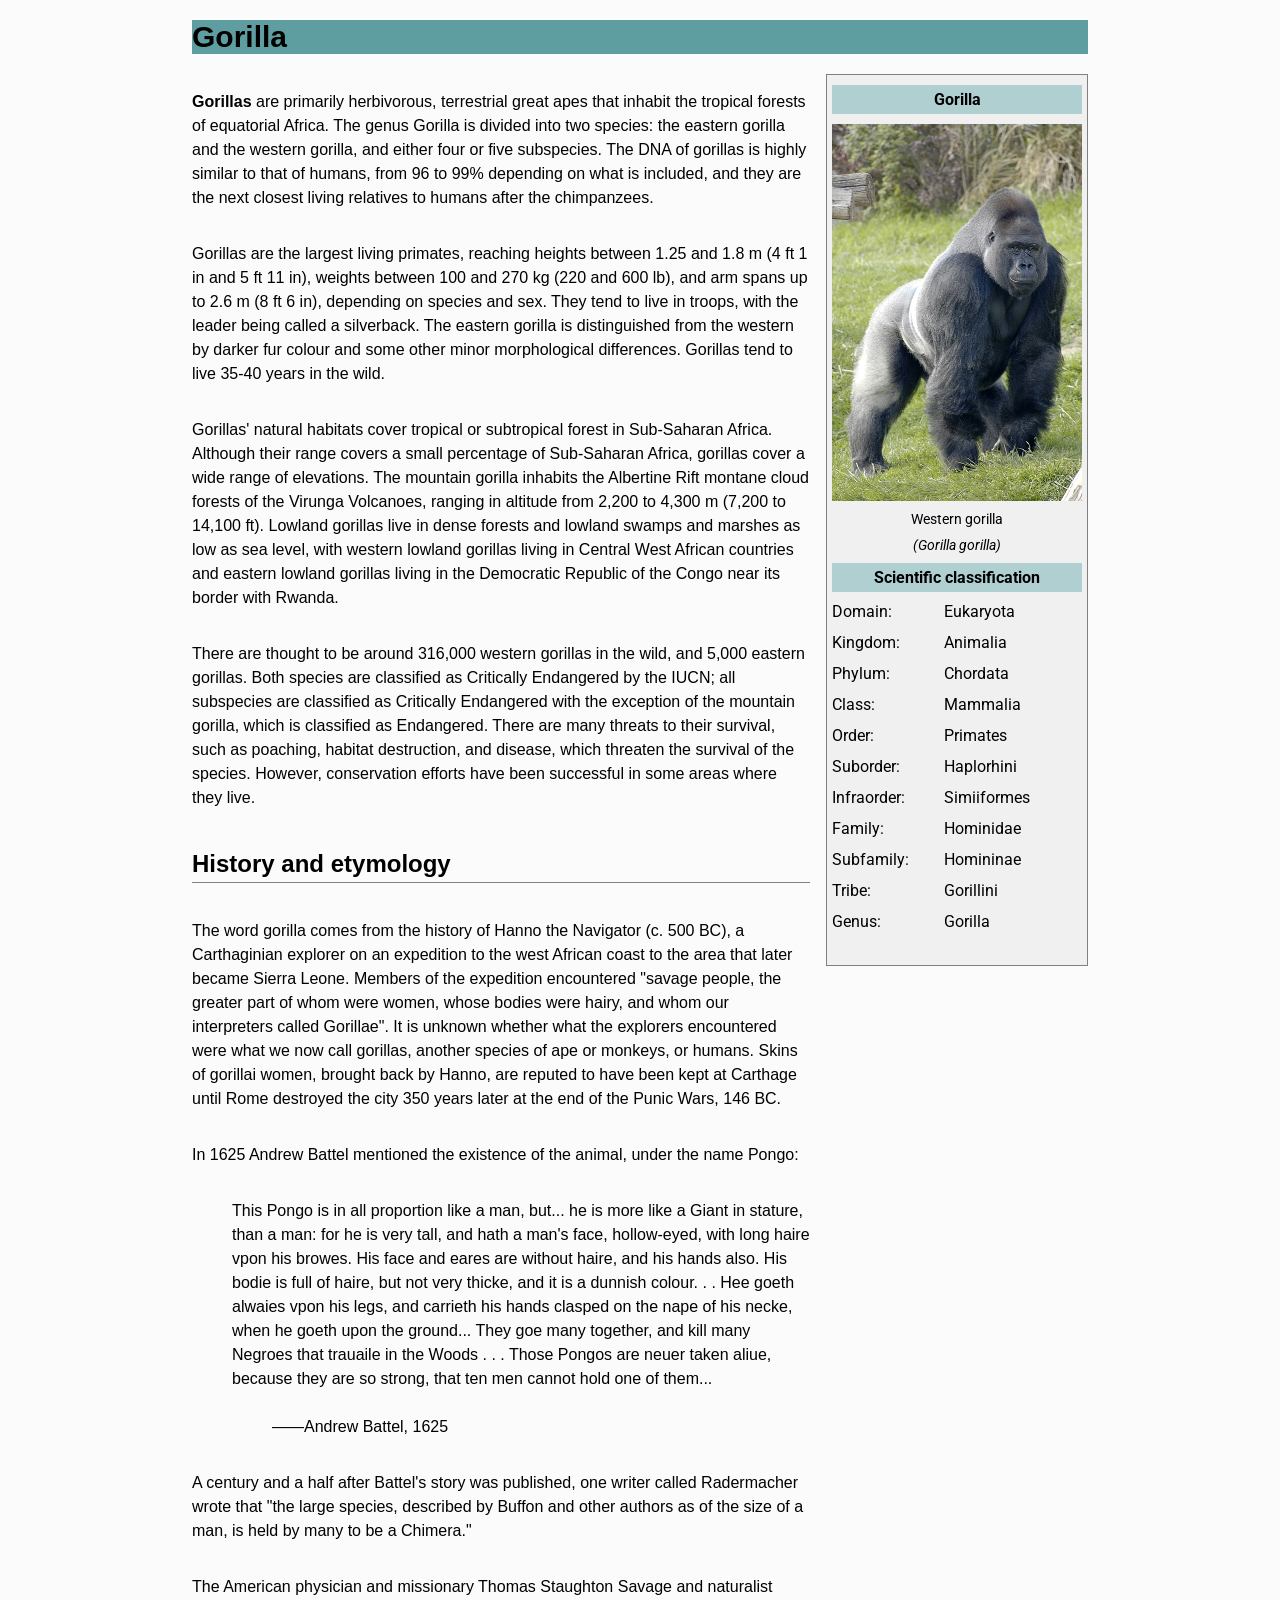
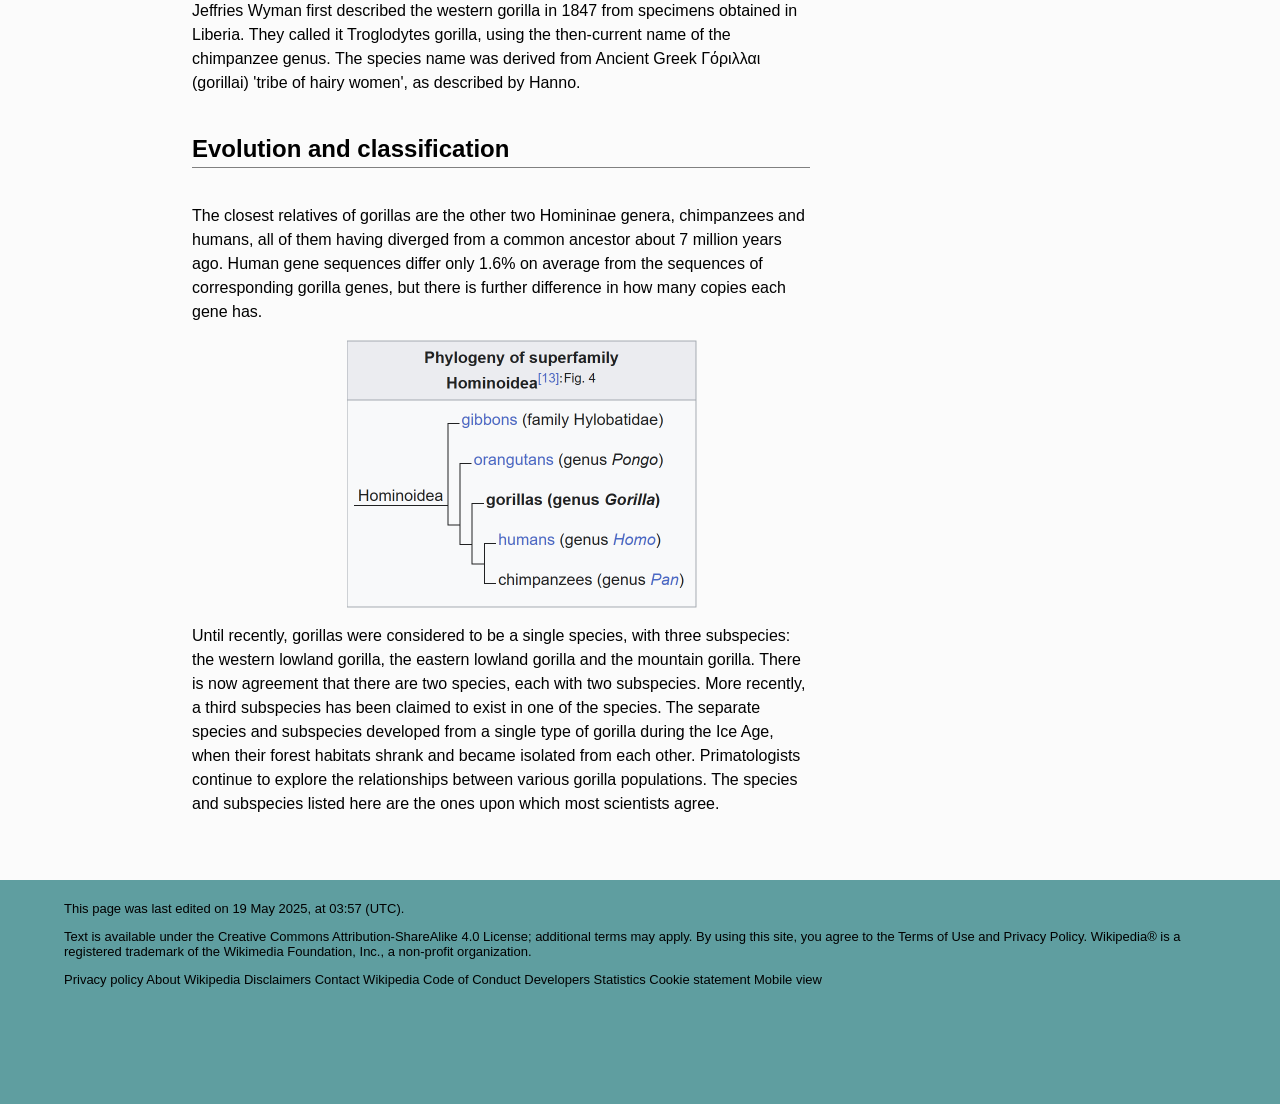
<file: index.html>
<!DOCTYPE html>
<html lang="en">
  <head>
    <meta charset="UTF-8" />
    <meta name="viewport" content="width=device-width, initial-scale=1.0" />
    <link href="css/style.css" rel="stylesheet" />

    <!-- Roboto -->
    <link rel="preconnect" href="https://fonts.googleapis.com" />
    <link rel="preconnect" href="https://fonts.gstatic.com" crossorigin />
    <link
      href="https://fonts.googleapis.com/css2?family=Barlow+Semi+Condensed:ital,wght@0,100;0,200;0,300;0,400;0,500;0,600;0,700;0,800;0,900;1,100;1,200;1,300;1,400;1,500;1,600;1,700;1,800;1,900&family=Roboto:ital,wght@0,100..900;1,100..900&display=swap"
      rel="stylesheet"
    />
    <title>Gorilla</title>
  </head>
  <body>
    <header>
      <h1>Gorilla</h1>
    </header>
    <main>
      <article>
        <section>
          <p>
            <b>Gorillas</b> are primarily herbivorous, terrestrial great apes
            that inhabit the tropical forests of equatorial Africa. The genus
            Gorilla is divided into two species: the eastern gorilla and the
            western gorilla, and either four or five subspecies. The DNA of
            gorillas is highly similar to that of humans, from 96 to 99%
            depending on what is included, and they are the next closest living
            relatives to humans after the chimpanzees.
          </p>
          <p>
            Gorillas are the largest living primates, reaching heights between
            1.25 and 1.8 m (4 ft 1 in and 5 ft 11 in), weights between 100 and
            270 kg (220 and 600 lb), and arm spans up to 2.6 m (8 ft 6 in),
            depending on species and sex. They tend to live in troops, with the
            leader being called a silverback. The eastern gorilla is
            distinguished from the western by darker fur colour and some other
            minor morphological differences. Gorillas tend to live 35-40 years
            in the wild.
          </p>
          <p>
            Gorillas' natural habitats cover tropical or subtropical forest in
            Sub-Saharan Africa. Although their range covers a small percentage
            of Sub-Saharan Africa, gorillas cover a wide range of elevations.
            The mountain gorilla inhabits the Albertine Rift montane cloud
            forests of the Virunga Volcanoes, ranging in altitude from 2,200 to
            4,300 m (7,200 to 14,100 ft). Lowland gorillas live in dense forests
            and lowland swamps and marshes as low as sea level, with western
            lowland gorillas living in Central West African countries and
            eastern lowland gorillas living in the Democratic Republic of the
            Congo near its border with Rwanda.
          </p>
          <p>
            There are thought to be around 316,000 western gorillas in the wild,
            and 5,000 eastern gorillas. Both species are classified as
            Critically Endangered by the IUCN; all subspecies are classified as
            Critically Endangered with the exception of the mountain gorilla,
            which is classified as Endangered. There are many threats to their
            survival, such as poaching, habitat destruction, and disease, which
            threaten the survival of the species. However, conservation efforts
            have been successful in some areas where they live.
          </p>
        </section>
        <section>
          <h2>History and etymology</h2>
          <p>
            The word gorilla comes from the history of Hanno the Navigator (c.
            500 BC), a Carthaginian explorer on an expedition to the west
            African coast to the area that later became Sierra Leone. Members of
            the expedition encountered "savage people, the greater part of whom
            were women, whose bodies were hairy, and whom our interpreters
            called Gorillae". It is unknown whether what the explorers
            encountered were what we now call gorillas, another species of ape
            or monkeys, or humans. Skins of gorillai women, brought back by
            Hanno, are reputed to have been kept at Carthage until Rome
            destroyed the city 350 years later at the end of the Punic Wars, 146
            BC.
          </p>
          <p>
            In 1625 Andrew Battel mentioned the existence of the animal, under
            the name Pongo:
          </p>

          <ul>
            <li class="article-list">
              This Pongo is in all proportion like a man, but... he is more like
              a Giant in stature, than a man: for he is very tall, and hath a
              man's face, hollow-eyed, with long haire vpon his browes. His face
              and eares are without haire, and his hands also. His bodie is full
              of haire, but not very thicke, and it is a dunnish colour. . . Hee
              goeth alwaies vpon his legs, and carrieth his hands clasped on the
              nape of his necke, when he goeth upon the ground... They goe many
              together, and kill many Negroes that trauaile in the Woods . . .
              Those Pongos are neuer taken aliue, because they are so strong,
              that ten men cannot hold one of them...
              <ul>
                <br />
                ——Andrew Battel, 1625
              </ul>
            </li>
          </ul>
          <p>
            A century and a half after Battel's story was published, one writer
            called Radermacher wrote that "the large species, described by
            Buffon and other authors as of the size of a man, is held by many to
            be a Chimera."
          </p>
          <p>
            The American physician and missionary Thomas Staughton Savage and
            naturalist Jeffries Wyman first described the western gorilla in
            1847 from specimens obtained in Liberia. They called it Troglodytes
            gorilla, using the then-current name of the chimpanzee genus. The
            species name was derived from Ancient Greek Γόριλλαι (gorillai)
            'tribe of hairy women', as described by Hanno.
          </p>
        </section>
        <section>
          <h2>Evolution and classification</h2>
          <p>
            The closest relatives of gorillas are the other two Homininae
            genera, chimpanzees and humans, all of them having diverged from a
            common ancestor about 7 million years ago. Human gene sequences
            differ only 1.6% on average from the sequences of corresponding
            gorilla genes, but there is further difference in how many copies
            each gene has.
          </p>

          <!-- Family tree image -->
          <img
            id="evolution"
            width="350"
            src="images/evolution.png"
            alt="Evolution"
          />
          <p>
            Until recently, gorillas were considered to be a single species,
            with three subspecies: the western lowland gorilla, the eastern
            lowland gorilla and the mountain gorilla. There is now agreement
            that there are two species, each with two subspecies. More recently,
            a third subspecies has been claimed to exist in one of the species.
            The separate species and subspecies developed from a single type of
            gorilla during the Ice Age, when their forest habitats shrank and
            became isolated from each other. Primatologists continue to explore
            the relationships between various gorilla populations. The species
            and subspecies listed here are the ones upon which most scientists
            agree.
          </p>
        </section>
      </article>
      <aside>
        <h3 class="aside-h3">Gorilla</h3>
        <!-- Gorilla image -->
        <img width="250" src="images/Gorilla.jpg" alt="Western gorilla" />
        <p class="aside-paragraph">Western gorilla</p>
        <p class="aside-paragraph"><i>(Gorilla gorilla)</i></p>
        <h3 class="aside-h3">Scientific classification</h3>

        <div class="aside-info">
          <div class="aside-list-one">
            <p>Domain:</p>
            <p>Kingdom:</p>
            <p>Phylum:</p>
            <p>Class:</p>
            <p>Order:</p>
            <p>Suborder:</p>
            <p>Infraorder:</p>
            <p>Family:</p>
            <p>Subfamily:</p>
            <p>Tribe:</p>
            <p>Genus:</p>
          </div>
          <div class="aside-list-two">
            <p>Eukaryota</p>
            <p>Animalia</p>
            <p>Chordata</p>
            <p>Mammalia</p>
            <p>Primates</p>
            <p>Haplorhini</p>
            <p>Simiiformes</p>
            <p>Hominidae</p>
            <p>Homininae</p>
            <p>Gorillini</p>
            <p>Gorilla</p>
          </div>
        </div>
      </aside>
    </main>
    <footer>
      <div class="footer-info">
        <p>This page was last edited on 19 May 2025, at 03:57 (UTC).</p>
        <p>
          Text is available under the Creative Commons Attribution-ShareAlike
          4.0 License; additional terms may apply. By using this site, you agree
          to the Terms of Use and Privacy Policy. Wikipedia® is a registered
          trademark of the Wikimedia Foundation, Inc., a non-profit
          organization.
        </p>
        <p>
          Privacy policy About Wikipedia Disclaimers Contact Wikipedia Code of
          Conduct Developers Statistics Cookie statement Mobile view
        </p>
      </div>
    </footer>
  </body>
</html>
</file>
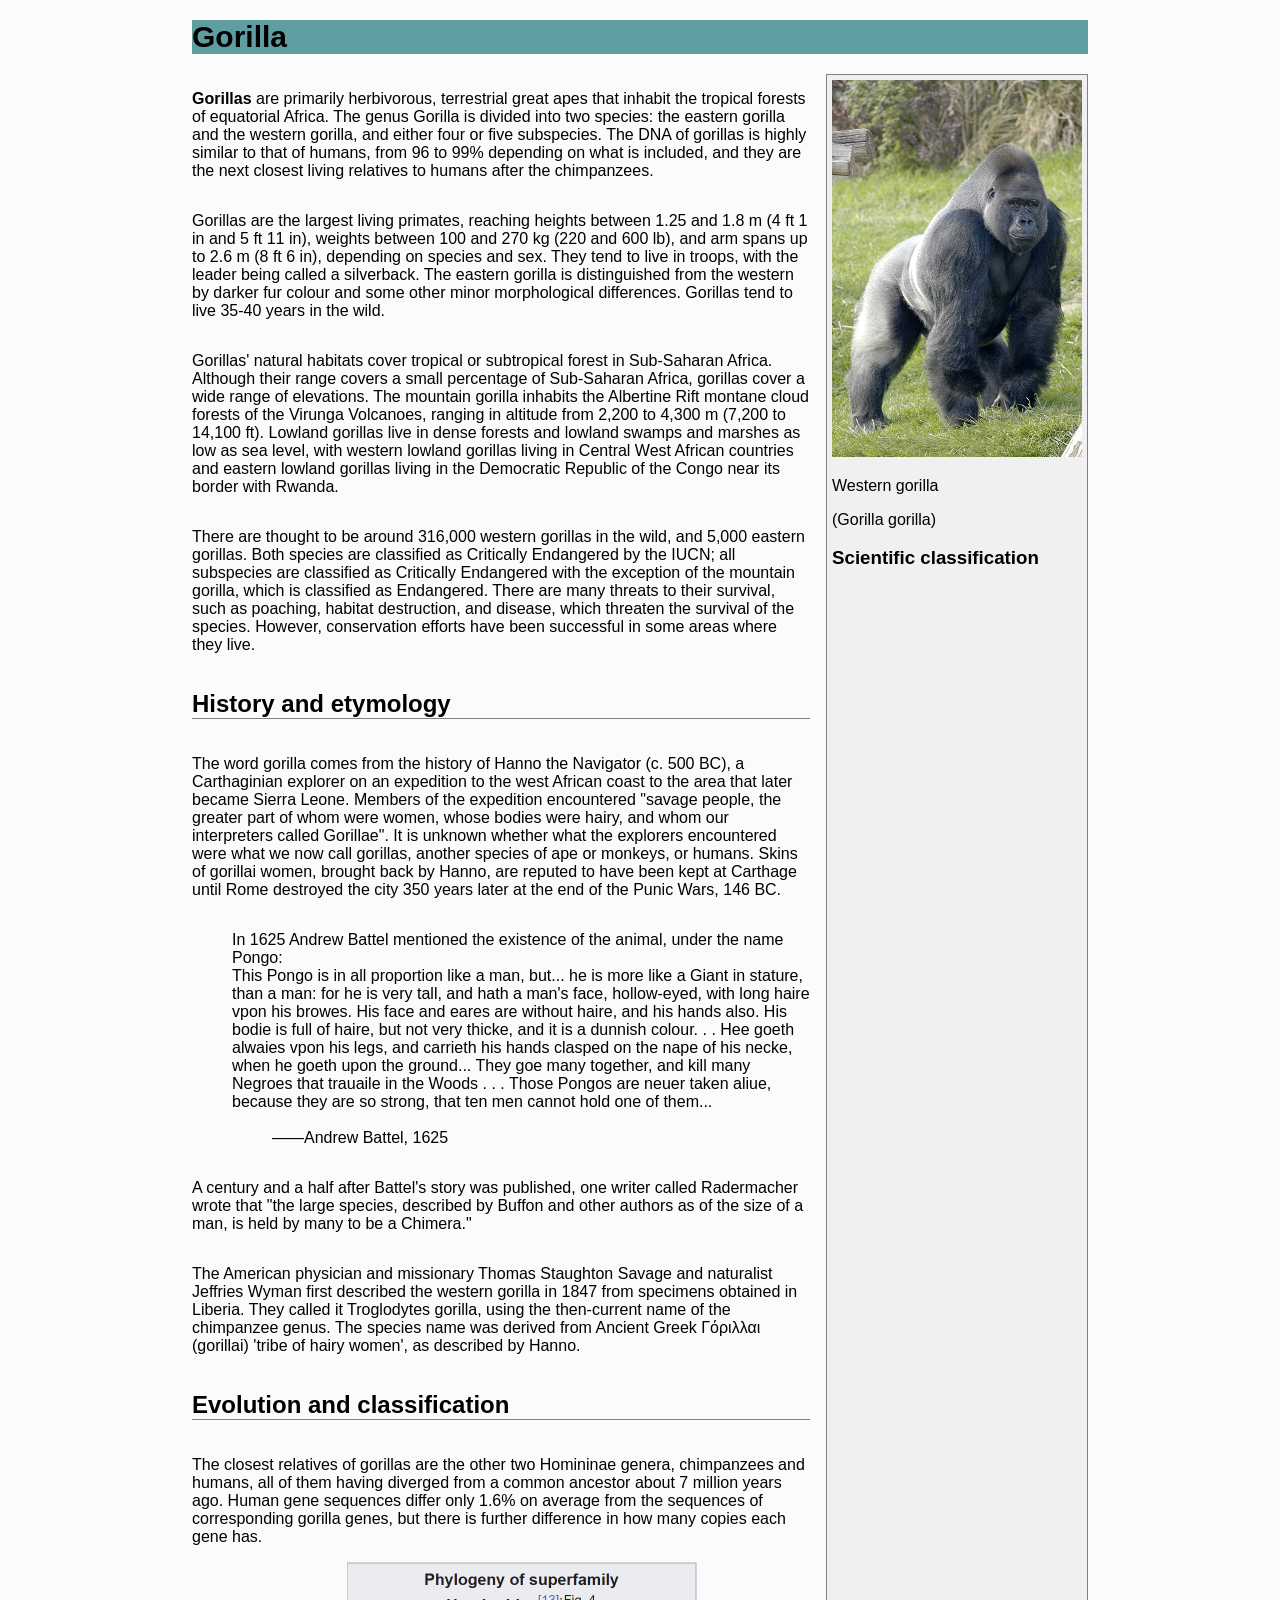
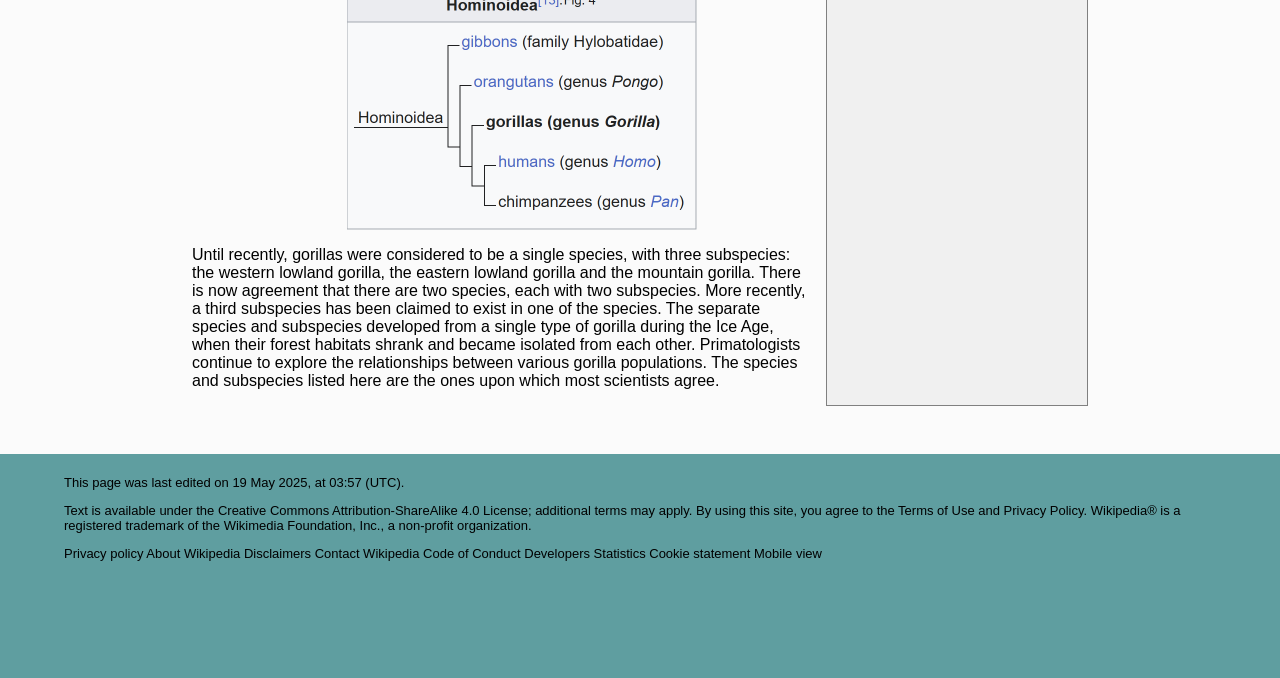
<file: 01-oppgave/index.html>
<!DOCTYPE html>
<html lang="en">
  <head>
    <meta charset="UTF-8" />
    <meta name="viewport" content="width=device-width, initial-scale=1.0" />
    <link href="css/style.css" rel="stylesheet" />
    <title>Document</title>
  </head>
  <body>
    <header>
      <h1>Gorilla</h1>
    </header>
    <main>
      <article>
        <section>
          <p>
            <b>Gorillas</b> are primarily herbivorous, terrestrial great apes
            that inhabit the tropical forests of equatorial Africa. The genus
            Gorilla is divided into two species: the eastern gorilla and the
            western gorilla, and either four or five subspecies. The DNA of
            gorillas is highly similar to that of humans, from 96 to 99%
            depending on what is included, and they are the next closest living
            relatives to humans after the chimpanzees.
          </p>
          <p>
            Gorillas are the largest living primates, reaching heights between
            1.25 and 1.8 m (4 ft 1 in and 5 ft 11 in), weights between 100 and
            270 kg (220 and 600 lb), and arm spans up to 2.6 m (8 ft 6 in),
            depending on species and sex. They tend to live in troops, with the
            leader being called a silverback. The eastern gorilla is
            distinguished from the western by darker fur colour and some other
            minor morphological differences. Gorillas tend to live 35-40 years
            in the wild.
          </p>
          <p>
            Gorillas' natural habitats cover tropical or subtropical forest in
            Sub-Saharan Africa. Although their range covers a small percentage
            of Sub-Saharan Africa, gorillas cover a wide range of elevations.
            The mountain gorilla inhabits the Albertine Rift montane cloud
            forests of the Virunga Volcanoes, ranging in altitude from 2,200 to
            4,300 m (7,200 to 14,100 ft). Lowland gorillas live in dense forests
            and lowland swamps and marshes as low as sea level, with western
            lowland gorillas living in Central West African countries and
            eastern lowland gorillas living in the Democratic Republic of the
            Congo near its border with Rwanda.
          </p>
          <p>
            There are thought to be around 316,000 western gorillas in the wild,
            and 5,000 eastern gorillas. Both species are classified as
            Critically Endangered by the IUCN; all subspecies are classified as
            Critically Endangered with the exception of the mountain gorilla,
            which is classified as Endangered. There are many threats to their
            survival, such as poaching, habitat destruction, and disease, which
            threaten the survival of the species. However, conservation efforts
            have been successful in some areas where they live.
          </p>
        </section>
        <section>
          <h2>History and etymology</h2>
          <p>
            The word gorilla comes from the history of Hanno the Navigator (c.
            500 BC), a Carthaginian explorer on an expedition to the west
            African coast to the area that later became Sierra Leone. Members of
            the expedition encountered "savage people, the greater part of whom
            were women, whose bodies were hairy, and whom our interpreters
            called Gorillae". It is unknown whether what the explorers
            encountered were what we now call gorillas, another species of ape
            or monkeys, or humans. Skins of gorillai women, brought back by
            Hanno, are reputed to have been kept at Carthage until Rome
            destroyed the city 350 years later at the end of the Punic Wars, 146
            BC.
          </p>
          <ul>
            In 1625 Andrew Battel mentioned the existence of the animal, under
            the name Pongo:
            <li class="article-list">
              This Pongo is in all proportion like a man, but... he is more like
              a Giant in stature, than a man: for he is very tall, and hath a
              man's face, hollow-eyed, with long haire vpon his browes. His face
              and eares are without haire, and his hands also. His bodie is full
              of haire, but not very thicke, and it is a dunnish colour. . . Hee
              goeth alwaies vpon his legs, and carrieth his hands clasped on the
              nape of his necke, when he goeth upon the ground... They goe many
              together, and kill many Negroes that trauaile in the Woods . . .
              Those Pongos are neuer taken aliue, because they are so strong,
              that ten men cannot hold one of them...
              <ul>
                <br />
                ——Andrew Battel, 1625
              </ul>
            </li>
          </ul>
          <p>
            A century and a half after Battel's story was published, one writer
            called Radermacher wrote that "the large species, described by
            Buffon and other authors as of the size of a man, is held by many to
            be a Chimera."
          </p>
          <p>
            The American physician and missionary Thomas Staughton Savage and
            naturalist Jeffries Wyman first described the western gorilla in
            1847 from specimens obtained in Liberia. They called it Troglodytes
            gorilla, using the then-current name of the chimpanzee genus. The
            species name was derived from Ancient Greek Γόριλλαι (gorillai)
            'tribe of hairy women', as described by Hanno.
          </p>
        </section>
        <section>
          <h2>Evolution and classification</h2>
          <p>
            The closest relatives of gorillas are the other two Homininae
            genera, chimpanzees and humans, all of them having diverged from a
            common ancestor about 7 million years ago. Human gene sequences
            differ only 1.6% on average from the sequences of corresponding
            gorilla genes, but there is further difference in how many copies
            each gene has.
          </p>
          <img
            class="evolution"
            width="350"
            src="images/evolution.png"
            alt="Evolution"
          />
          <p>
            Until recently, gorillas were considered to be a single species,
            with three subspecies: the western lowland gorilla, the eastern
            lowland gorilla and the mountain gorilla. There is now agreement
            that there are two species, each with two subspecies. More recently,
            a third subspecies has been claimed to exist in one of the species.
            The separate species and subspecies developed from a single type of
            gorilla during the Ice Age, when their forest habitats shrank and
            became isolated from each other. Primatologists continue to explore
            the relationships between various gorilla populations. The species
            and subspecies listed here are the ones upon which most scientists
            agree.
          </p>
        </section>
      </article>
      <aside>
        <img width="250" src="images/Gorilla.jpg" alt="Western gorilla" />
        <p>Western gorilla</p>
        <p>(Gorilla gorilla)</p>
        <h3>Scientific classification</h3>
      </aside>
    </main>
    <footer>
      <div class="footer-info">
        <p>This page was last edited on 19 May 2025, at 03:57 (UTC).</p>
        <p>
          Text is available under the Creative Commons Attribution-ShareAlike
          4.0 License; additional terms may apply. By using this site, you agree
          to the Terms of Use and Privacy Policy. Wikipedia® is a registered
          trademark of the Wikimedia Foundation, Inc., a non-profit
          organization.
        </p>
        <p>
          Privacy policy About Wikipedia Disclaimers Contact Wikipedia Code of
          Conduct Developers Statistics Cookie statement Mobile view
        </p>
      </div>
    </footer>
  </body>
</html>
</file>
<file: css/style.css>
body {
  background-color: #fbfbfb;
  font-family: sans-serif;
  margin: 0;
}

header {
  margin: 0 15%;
  background-color: cadetblue;
}

main {
  display: flex;
  margin: 0 15%;
}

h1 {
  font-size: 30px;
}

h2 {
  border-bottom: solid gray 1px;
}

p {
  font-size: 16px;
}

.article-list {
  list-style: none;
}

#evolution {
  margin: 0 25%;
}

section {
  display: flex;
  flex-direction: column;
  line-height: 1.5;
}

aside {
  font-family: roboto;
  margin-left: 1em;
  border: solid gray 1px;
  background-color: #f0f0f0;
  padding: 5px;
  height: 50%;
  display: flex;
  flex-direction: column;
}

aside > * {
  margin: 5px 0;
}

.aside-paragraph {
  text-align: center;
  font-size: 14px;
}

.aside-h3 {
  text-align: center;
  background-color: #afcfd0;
  padding: 5px 0;
  font-size: 16px;
}

.aside-info {
  display: flex;
}

.aside-info * {
  margin-top: 0;
  margin-bottom: 12px;
}

.aside-list-two {
  margin-left: 35px;
}

footer {
  margin: 3em 0 0;
  padding-bottom: 6.5em;
  background-color: cadetblue;
}

.footer-info {
  margin: 0 4em;
  padding-top: 0.5em;
}

.footer-info > * {
  font-size: 13px;
}
</file>
<file: 01-oppgave/css/style.css>
body {
  background-color: #fbfbfb;
  font-family: sans-serif;
  margin: 0;
}

header {
  margin: 0 15%;
  background-color: cadetblue;
}

main {
  display: flex;
  margin: 0 15%;
}

h1 {
  font-size: 30px;
}

h2 {
  border-bottom: solid gray 1px;
}

p {
  font-size: 16px;
}

.article-list {
  list-style: none;
}

.evolution {
  margin: 0 25%;
}

section {
  display: flex;
  flex-direction: column;
}

aside {
  margin-left: 1em;
  border: solid gray 1px;
  background-color: #f0f0f0;
  padding: 5px;
}

footer {
  margin: 3em 0 0;
  padding-bottom: 6.5em;
  background-color: cadetblue;
}

.footer-info {
  margin: 0 4em;
  padding-top: 0.5em;
}

.footer-info > * {
  font-size: 13px;
}
</file>
